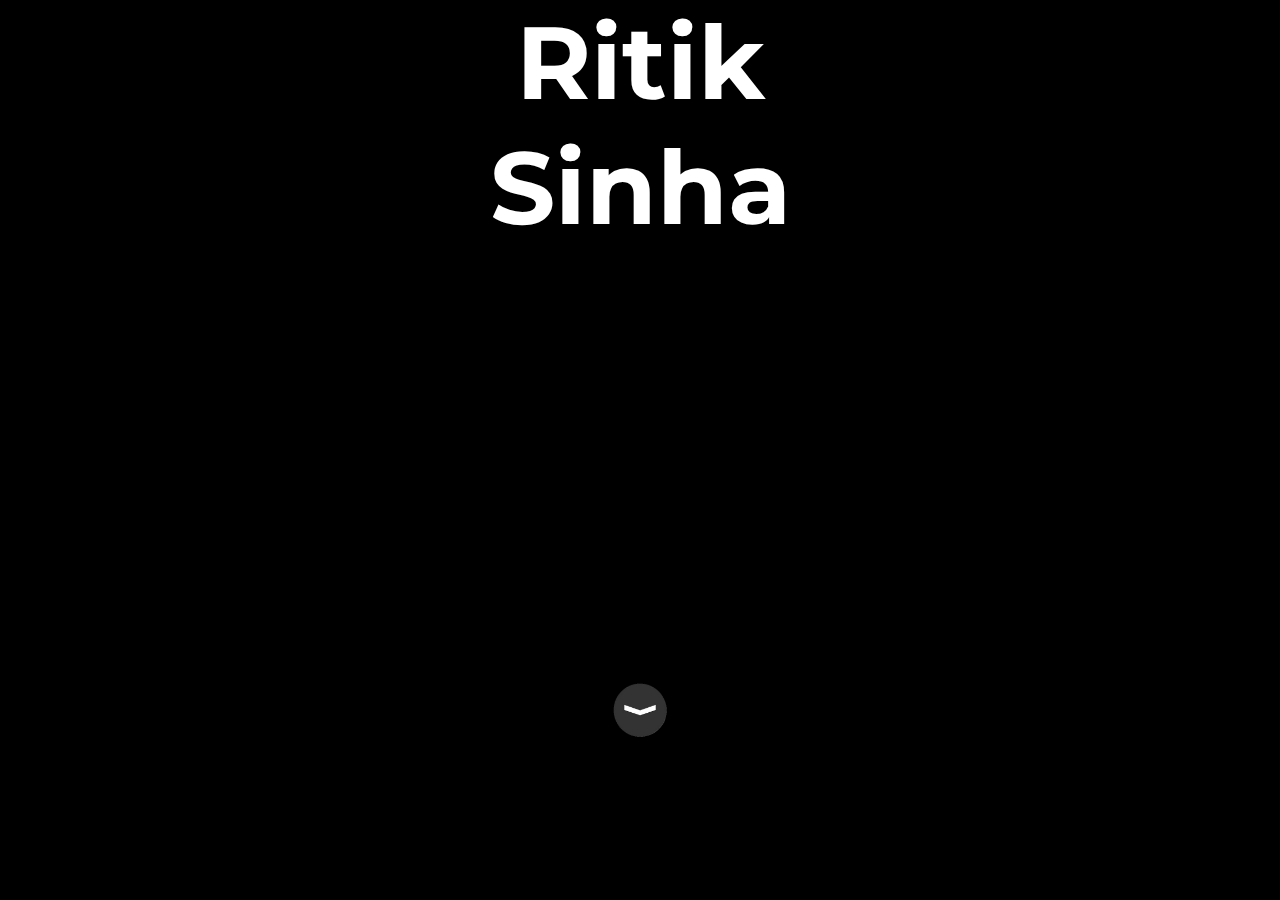
<file: index.html>
<!DOCTYPE html>
<html>
<head>
    <meta name="viewport" content="width=device-width, initial-scale 1.0">
	<title>Ritik Sinha</title>
	<link rel="stylesheet" type="text/css" href="styleLanding.css">
    <link href="https://fonts.googleapis.com/css?family=Montserrat:100" rel="stylesheet">
    
</head>
<body>
    <div class="screen"> 
        <h1 class="name">Ritik<br>Sinha</h1>
        <a href="home.html">
            <img src="load_icon.png" style="height:200px;width:auto" class="icon">
        </a>
    </div>    
    
</body>
</html>
</file>
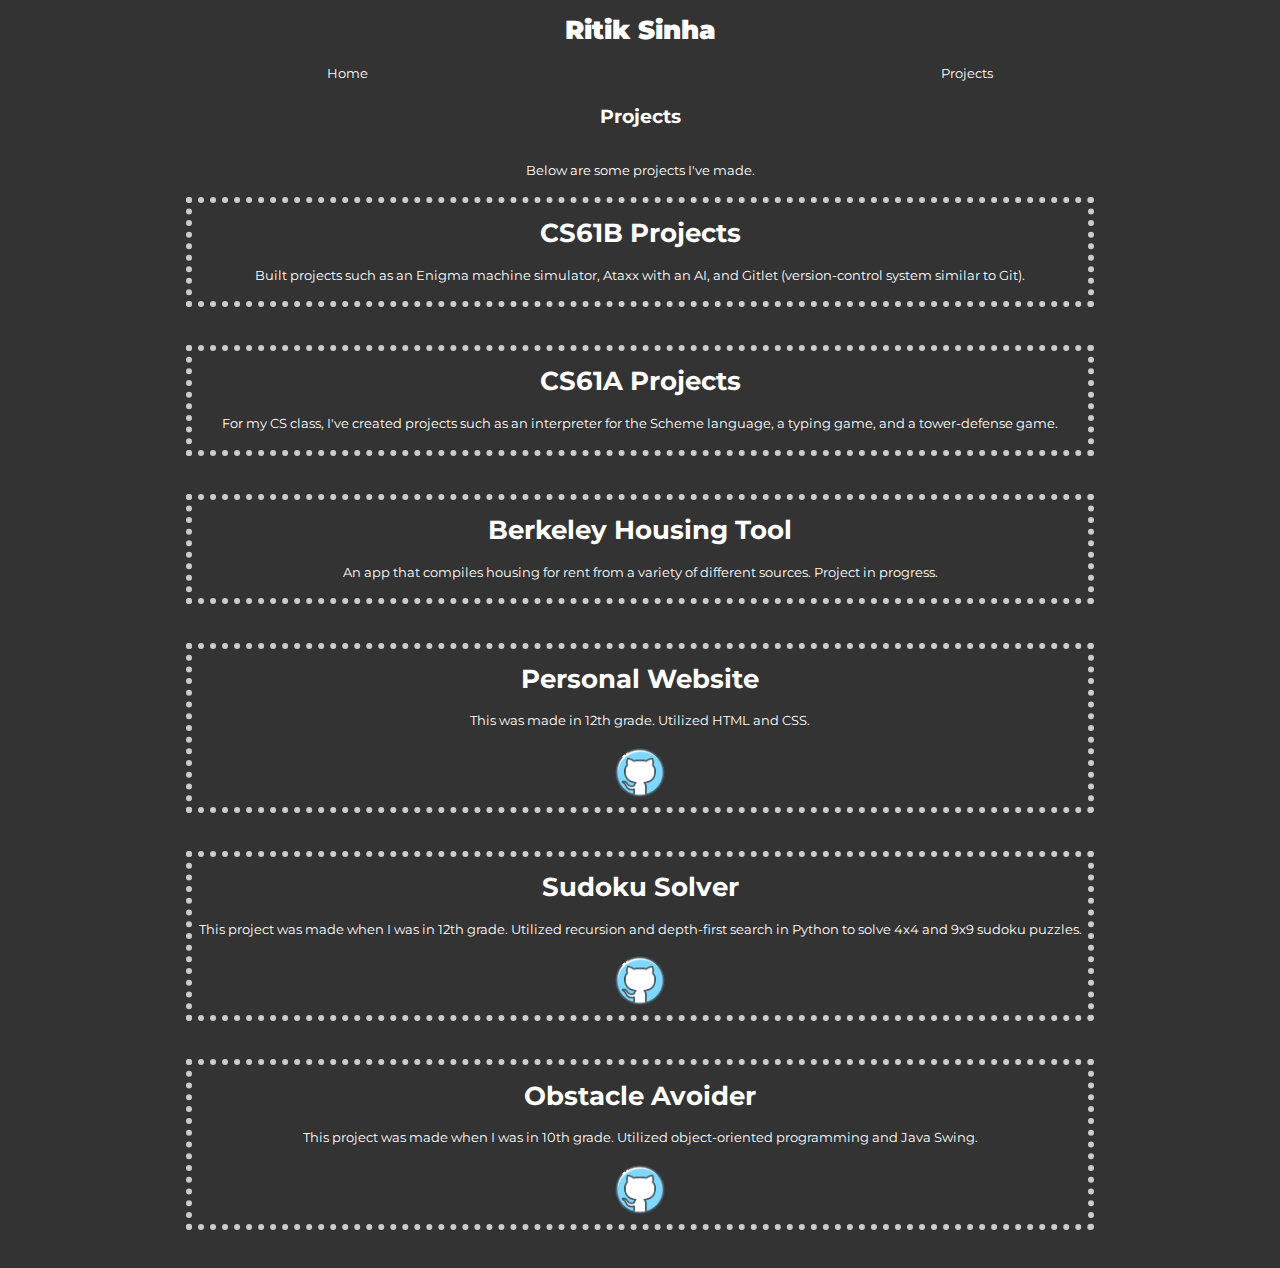
<file: about.html>
<!DOCTYPE html>
<html>
<head>
    <meta name="viewport" content="width=device-width, initial-scale 1.0">
	<title>About Me</title>
	<link rel="stylesheet" type="text/css" href="styleAbout.css"> 
    <link href="https://fonts.googleapis.com/css?family=Montserrat:100" rel="stylesheet">
</head>

    
    
    
<body>
	<header id="main-header">
		<div class="container">
            <h1><B>Ritik Sinha</B></h1>
		</div>
	</header>
	
	<nav id="navbar">
		<div class="navbar-list">
			<ul>
				<li><a href="home.html">Home</a></li>
				<li><a href="#">Projects</a></li>
			</ul>
		</div>
    </nav>
    
    <h2 style="color:#fff"> Projects </h2>
    <p style="color:#fff"> Below are some projects I've made.</p>
    
    <div class="content">
        <div class = "project">
            <h1> CS61B Projects </h1>
            <p class="description"> Built projects such as an Enigma machine simulator, Ataxx with an AI, and Gitlet (version-control system similar to Git).</p>
        </div>

        <div class = "project">
            <h1> CS61A Projects </h1>
            <p class="description"> For my CS class, I've created projects such as an interpreter for the Scheme language, a typing game, and a tower-defense game.</p>
        </div>
        
        <div class = "project">
            <h1> Berkeley Housing Tool </h1>
            <p class="description"> An app that compiles housing for rent from a variety of different sources. Project in progress.</p>
        </div>

        <div class = "project">
            <h1>Personal Website</h1>
            <p class="description">This was made in 12th grade. Utilized HTML and CSS.</p>
            <a href="https://github.com/ritiksinha1/ritiksinha1.github.io" target="_blank">
                <img src="images.png" alt="Link to Github" style="width:4vw;height:4vw">
            </a>
        </div>
        
        <div class = "project">
            <h1> Sudoku Solver </h1>
            <p class="description"> This project was made 
            when I was in 12th grade. Utilized recursion and depth-first search in Python to solve 4x4 and 9x9 sudoku puzzles.</p>
            <a href="https://github.com/ritiksinha1/SudokuSolver" target="_blank">
                <img src="images.png" alt="Link to Github" style="width:4vw;height:4vw">
            </a>
        </div>
        
        
        <div class = "project">
            <h1> Obstacle Avoider </h1>
            <p class="description"> This project was made 
                when I was in 10th grade. Utilized object-oriented programming and Java Swing.
            </p>
            
            <a href="https://github.com/ritiksinha1/Obstacle-Avoider" target="_blank">
                <img src="images.png" alt="Link to Github" style="width:4vw;height:4vw">
            </a>
        </div>
        
        
        
        
    </div>
</body>
</html>
</file>
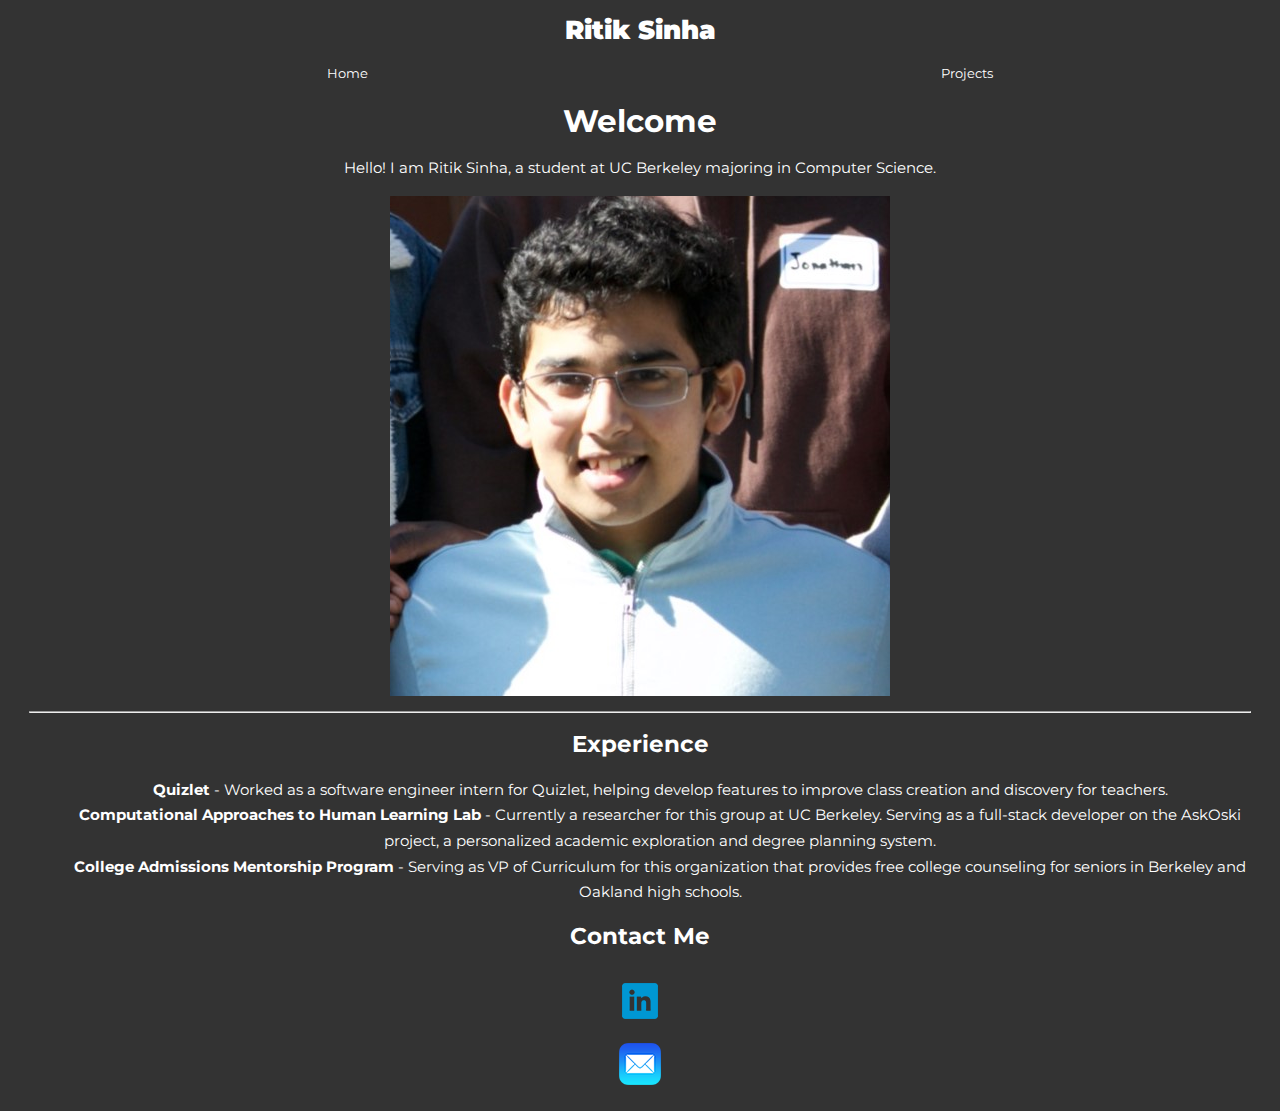
<file: home.html>
<!DOCTYPE html>
<html>
<head>
    <meta name="viewport" content="width=device-width, initial-scale 1.0">
	<title>Home</title>
	<link rel="stylesheet" type="text/css" href="styleHome.css">
    <link href="https://fonts.googleapis.com/css?family=Montserrat:100" rel="stylesheet">
</head>
<body>
	<header id="main-header">
		<div class="container">
            <h1><B>Ritik Sinha</B></h1>
		</div>
	</header>
	
	<nav id="navbar">
		<div class="navbar-list">
			<ul>
				<li><a href="#">Home</a></li>
				<li><a href="about.html">Projects</a></li>
			</ul>
		</div>
	</nav>
	<div class = "main">
        <div class = "left">
            <div clas="left-content">
                <div class="welcome">
                    <h1>Welcome</h1>
                </div>  

                <div class="description">
                    <p>Hello! I am Ritik Sinha, a student at UC Berkeley majoring in Computer Science. </p>
                </div>
                
                <div class="me">
                    <img src="me.png">
                </div>
                
                <hr>
                
                <h2> Experience </h2>
                <ul id="experience" style="list-style-type:none;">
                    <li> <b>Quizlet</b> - Worked as a software engineer intern for Quizlet, helping develop features to improve class creation and discovery for teachers.
                    <li> <b>Computational Approaches to Human Learning Lab</b> - Currently a researcher for this group at UC Berkeley. Serving as a full-stack developer on the AskOski project, a personalized academic exploration and degree planning system. 
                    <li> <b>College Admissions Mentorship Program</b> - Serving as VP of Curriculum for this organization that provides free college counseling for seniors in Berkeley and Oakland high schools. </li>
                </ul>
                
               
                
                <h2>Contact Me</h2>
                <ul id="contacts" style="list-style-type: none">
                    <li><a href="https://www.linkedin.com/in/ritik-sinha/" target="_blank">
                            <img src="linkedin-icon.png" alt="Link to my Linkedin">
                        </a>
                    </li>
                    <li><a href="mailto: ritiksinha1@gmail.com" target="_blank">
                            <img src="email.png" alt="Link to Send an Email">
                        </a>
                    </li>
                </ul>
                
            </div>
        </div>
        
        <div class = "right">
            <img src = "snowMountain.jpg" id="mountainImage">
        </div>
        
    </div>
    
</body>
</html>
</file>
<file: styleLanding.css>
body {
    font-family: "Montserrat";
    font-size: 4vw;
    background-color: #000;
    color:#fff;
    text-align: center;
    margin:0;
    padding:0;
}

.name {
    margin: 0 auto;
    animation-name: appear;
    animation-duration: 4s;
}

.icon {
    margin-top:40vh;
    animation-name: bounce;
    animation-duration: 1s;
    animation-direction: alternate;
    animation-iteration-count: infinite;
}


@keyframes bounce {
    from { margin-top: 40vh;}
    to {margin-top: 30vh;}
} 

@keyframes appear {
    from {opacity: 0}
    to {opacity: 100%}
}
</file>
<file: styleAbout.css>
body{
    font-family: "Montserrat";
    font-size:1vw;
	line-height:2em;
	margin:0;
    display: flex;
    flex-direction: column;
    flex: 1;
    min-height:100vh;
    text-align: center;
    background-color: #333;
}


.container{
	overflow:hidden;

}

#main-header{
	background-color:#333;
	color:#fff;
    text-align: center;
}

#navbar{
	background-color:#333;
	color:#fff;
    
}

.navbar-list:hover {
    background-color:#666;
}

#navbar ul{
    display: flex;
    justify-content: space-around;
    margin: 0;
    padding-top: 0.1vw;
    padding-bottom: 0.1vw;
}

#navbar li{
	display:inline;
}

#navbar a{  
	color:#fff;
	text-decoration: none;
	font-size: 1vw;
}


#main{
    margin-left: auto;
    margin-right:auto;
	width:70%;
}

.project{
    border-color:#000
    border-style: dashed;
    width:70%;
    margin-bottom: 3vw;
    font-size:1vw;
    border: 0.5vw dotted #ccc;
    color:#fff;
}

.content{
    display:flex;
    flex-direction: column;
    align-items: center;
}

a{ color:#fff; }
</file>
<file: styleHome.css>
body{
	color:#555;
    font-family: 'Montserrat';
	font-size:1vw;
	line-height:2em;
	margin:0;
    display: flex;
    flex-direction: column;
    min-height:100vh;
}

.container{
	overflow:hidden;
}

#main-header{
	background-color:#333;
	color:#fff;
    text-align: center;
}

#navbar{
	background-color:#333;
	color:#fff;
    
}

.navbar-list:hover {
    background-color:#666;
}

#navbar ul{
    display: flex;
    justify-content: space-around;
    margin: 0;
    padding-top: 0.1vw;
    padding-bottom: 0.1vw;
}

#navbar li{
	display:inline;
}

#navbar a{  
	color:#fff;
	text-decoration: none;
	font-size: 1vw;
}

.picture-me {
    max-width:100%;
    height:auto;
    border-style: groove;
}

.main {
    display:flex;
    flex-direction: row;
    justify-content: space-between;
    align-items: stretch;
    background: #333;
    font-size: 1.2vw;
}

.welcome {
    animation-name:shift;
    animation-duration: 5s;
}

#interests {
    padding:0;
}



.right {
    flex:1;
    background: #333;
    margin-top:1.4vw;
}
.left{
    flex:1;
    margin-right:2.3vw;
    margin-left: 2.3vw;
    color:#fff;
    text-align: center;
}

#contacts{
    padding:0;
}

.typewriter-text h1{
    font-size:1.8vw;
}

.typewriter-text{
    text-align:center;
}

.description{
    text-align: center;
}

.mountainImage{
    max-width:100%;
    height:auto;
}


@media screen and (max-width: 1490px) {
    .right {display:none;}
}

@media screen and (max-width: 1490px) {
    .picture-me {display:none;}
}

@keyframes shift {
    from {
        width: 0;
    }
    
    to{
        width:100%;
    }
    
}
</file>
